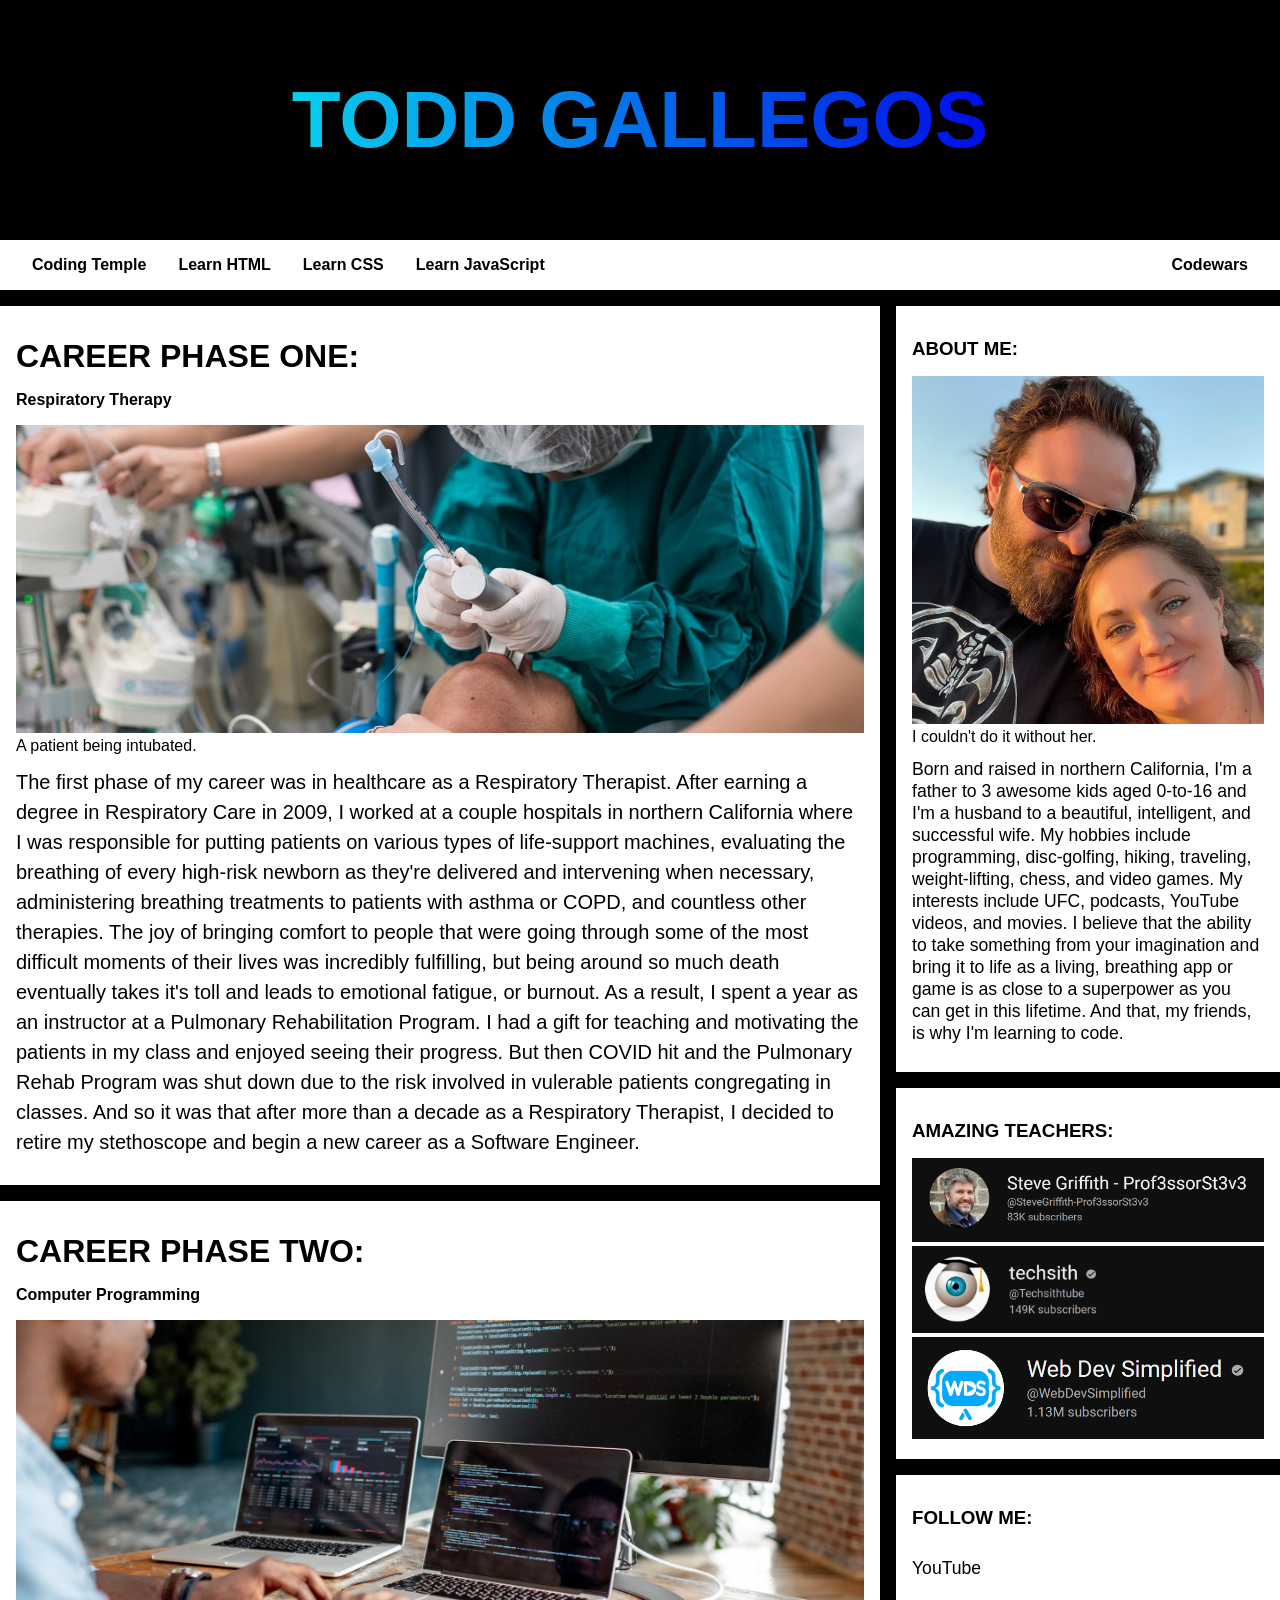
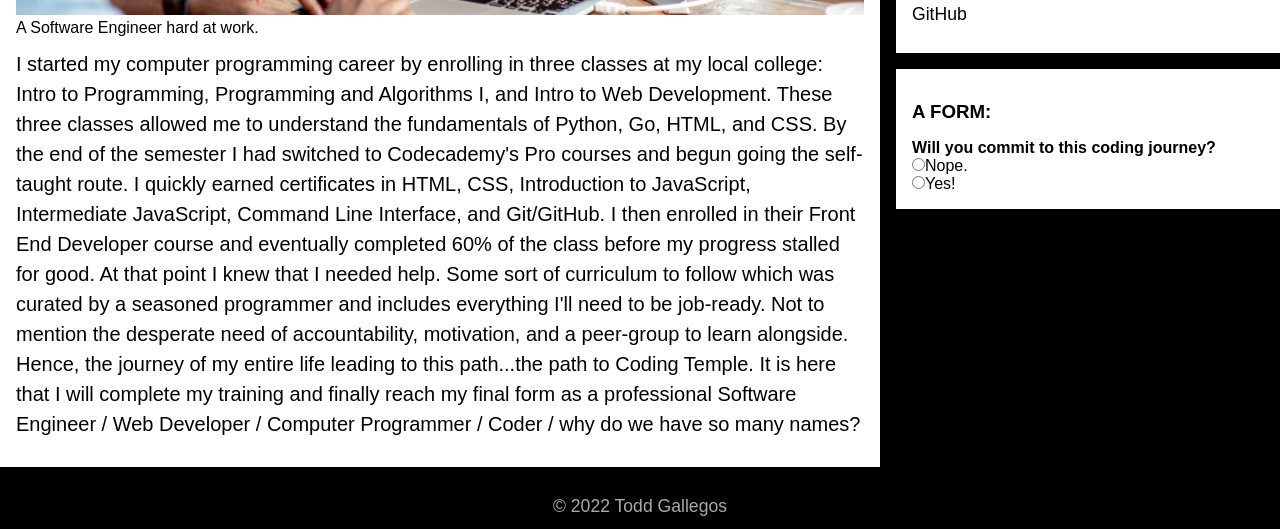
<file: portfolio/index.html>
<!DOCTYPE html>
<html lang="en">
  <head>
    <meta charset="UTF-8" />
    <meta http-equiv="X-UA-Compatible" content="IE=edge" />
    <meta name="viewport" content="width=device-width, initial-scale=1.0" />
    <title>Todd's Portfolio</title>
    <link rel="stylesheet" href="style.css" />
  </head>
  <body>
    <header>
      <div id="hero-div">
        <h1>TODD GALLEGOS</h1>
      </div>
      <nav>
        <ul class="linklist">
          <li>
            <a href="https://www.codingtemple.com" target="_blank"
              >Coding Temple</a
            >
          </li>
          <li>
            <a
              href="https://www.codecademy.com/learn/learn-html"
              target="_blank"
              >Learn HTML</a
            >
          </li>
          <li>
            <a href="https://www.codecademy.com/learn/learn-css" target="_blank"
              >Learn CSS</a
            >
          </li>
          <li>
            <a
              href="https://www.codecademy.com/learn/introduction-to-javascript"
              target="_blank"
              >Learn JavaScript</a
            >
          </li>
        </ul>
        <ul class="linklist">
          <li>
            <a href="https://www.codewars.com" target="_blank">Codewars</a>
          </li>
        </ul>
      </nav>
    </header>
    <main>
      <div id="main-left">
        <article class="articles">
          <h2>CAREER PHASE ONE:</h2>
          <h4>Respiratory Therapy</h4>
          <figure>
            <img
              class="main-pics"
              src="intubation.jpeg"
              alt="A patient being intubated"
            />
            <figcaption>A patient being intubated.</figcaption>
          </figure>
          <p>
            The first phase of my career was in healthcare as a Respiratory
            Therapist. After earning a degree in Respiratory Care in 2009, I
            worked at a couple hospitals in northern California where I was
            responsible for putting patients on various types of life-support
            machines, evaluating the breathing of every high-risk newborn as
            they're delivered and intervening when necessary, administering
            breathing treatments to patients with asthma or COPD, and countless
            other therapies. The joy of bringing comfort to people that were
            going through some of the most difficult moments of their lives was
            incredibly fulfilling, but being around so much death eventually
            takes it's toll and leads to emotional fatigue, or burnout. As a
            result, I spent a year as an instructor at a Pulmonary
            Rehabilitation Program. I had a gift for teaching and motivating the
            patients in my class and enjoyed seeing their progress. But then
            COVID hit and the Pulmonary Rehab Program was shut down due to the
            risk involved in vulerable patients congregating in classes. And so
            it was that after more than a decade as a Respiratory Therapist, I
            decided to retire my stethoscope and begin a new career as a
            Software Engineer.
          </p>
        </article>
        <article class="articles">
          <h2>CAREER PHASE TWO:</h2>
          <h4>Computer Programming</h4>
          <figure>
            <img
              class="main-pics"
              src="programming.jpg"
              alt="Computer screens filled with code."
            />
            <figcaption>A Software Engineer hard at work.</figcaption>
          </figure>
          <p>
            I started my computer programming career by enrolling in three
            classes at my local college: Intro to Programming, Programming and
            Algorithms I, and Intro to Web Development. These three classes
            allowed me to understand the fundamentals of Python, Go, HTML, and
            CSS. By the end of the semester I had switched to Codecademy's Pro
            courses and begun going the self-taught route. I quickly earned
            certificates in HTML, CSS, Introduction to JavaScript, Intermediate
            JavaScript, Command Line Interface, and Git/GitHub. I then enrolled
            in their Front End Developer course and eventually completed 60% of
            the class before my progress stalled for good. At that point I knew
            that I needed help. Some sort of curriculum to follow which was
            curated by a seasoned programmer and includes everything I'll need
            to be job-ready. Not to mention the desperate need of
            accountability, motivation, and a peer-group to learn alongside.
            Hence, the journey of my entire life leading to this path...the path
            to Coding Temple. It is here that I will complete my training and
            finally reach my final form as a professional Software Engineer /
            Web Developer / Computer Programmer / Coder / why do we have so many
            names?
          </p>
        </article>
      </div>
      <div id="main-right">
        <section class="sections">
          <h3>ABOUT ME:</h3>
          <figure>
            <img
              id="profile-pic"
              src="ToddandCrystal.jpg"
              alt="Todd and Crystal"
            />
            <figcaption>I couldn't do it without her.</figcaption>
          </figure>
          <p>
            Born and raised in northern California, I'm a father to 3 awesome
            kids aged 0-to-16 and I'm a husband to a beautiful, intelligent, and
            successful wife. My hobbies include programming, disc-golfing,
            hiking, traveling, weight-lifting, chess, and video games. My
            interests include UFC, podcasts, YouTube videos, and movies. I
            believe that the ability to take something from your imagination and
            bring it to life as a living, breathing app or game is as close to a
            superpower as you can get in this lifetime. And that, my friends, is
            why I'm learning to code.
          </p>
        </section>
        <section class="sections">
          <h3>AMAZING TEACHERS:</h3>
          <ul class="imagelist">
            <li>
              <a
                href="https://www.youtube.com/@SteveGriffith-Prof3ssorSt3v3"
                target="_blank"
                ><img
                  class="tech-images"
                  src="stevegriffith.png"
                  alt="Steve Griffith Logo"
              /></a>
            </li>
            <li>
              <a href="https://www.youtube.com/@Techsithtube" target="_blank"
                ><img
                  class="tech-images"
                  src="techsith.png"
                  alt="TechSith Logo"
              /></a>
            </li>
            <li>
              <a
                href="https://www.youtube.com/c/WebDevSimplified"
                target="_blank"
                ><img
                  class="tech-images"
                  src="webdevsimplified.png"
                  alt="Web Dev Simplified Logo"
              /></a>
            </li>
          </ul>
        </section>
        <section class="sections">
          <h3>FOLLOW ME:</h3>
          <p>
            <a href="https://www.youtube.com/@RT_Solo" target="_blank"
              >YouTube</a
            >
          </p>
          <p>
            <a href="https://github.com/ToddGallegos" target="_blank">GitHub</a>
          </p>
        </section>
        <section class="sections">
          <h3>A FORM:</h3>
          <form>
            <label id="form-label"
              >Will you commit to this coding journey?</label
            ><br />
            <input
              type="radio"
              id="negative"
              value="negative"
              name="user-response"
            /><label for="negative">Nope.</label><br />
            <input
              type="radio"
              id="positive"
              value="positive"
              name="user-response"
            /><label for="positive">Yes!</label>
          </form>
        </section>
      </div>
    </main>
    <footer>
      <p>&copy; 2022 Todd Gallegos</p>
    </footer>
    <script src="script.js"></script>
  </body>
</html>
</file>
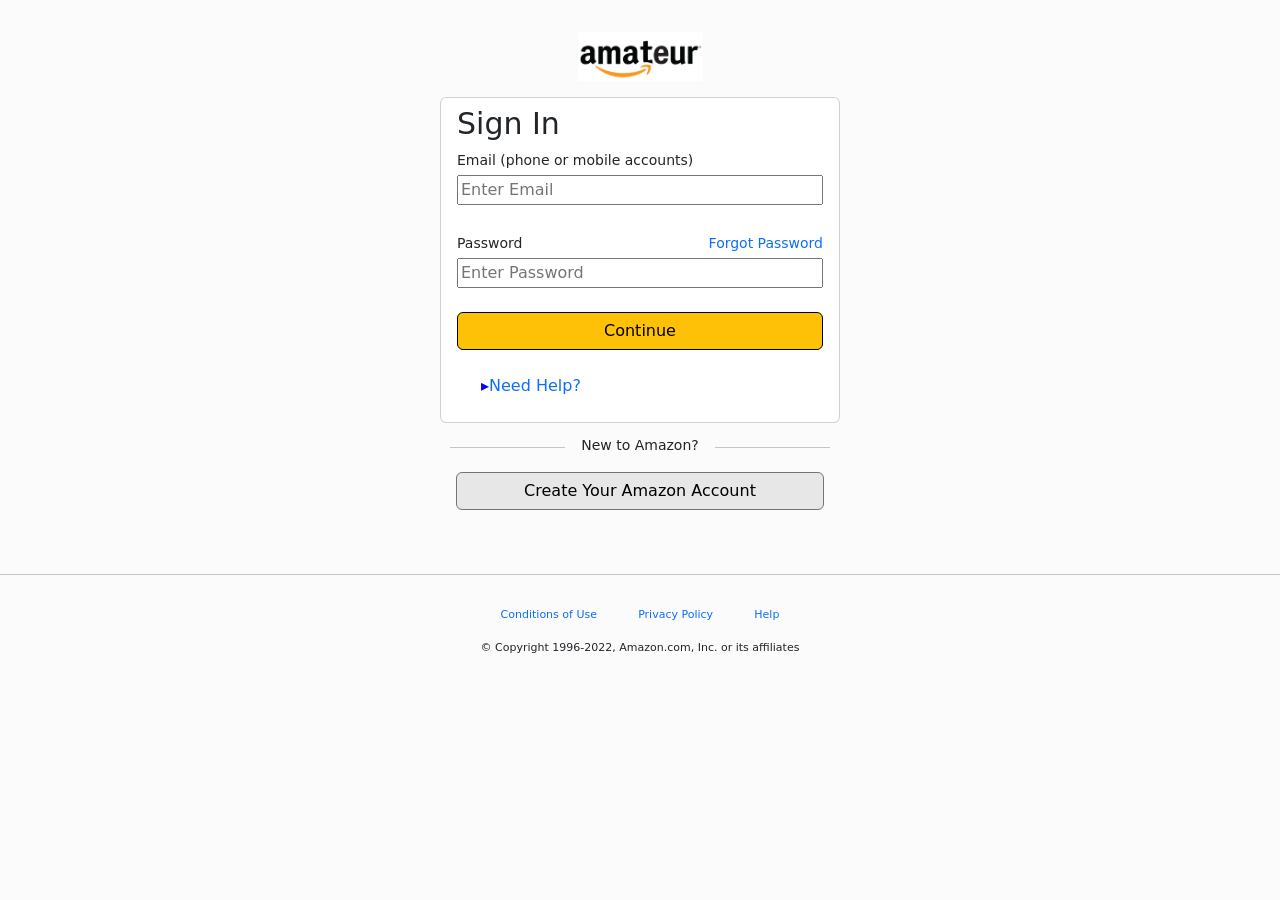
<file: week1day3/index.html>
<!DOCTYPE html>
<html lang="en">
  <head>
    <meta charset="UTF-8" />
    <meta name="viewport" content="width=device-width, initial-scale=1.0" />
    <title>Amateur Login</title>
    <link
      rel="stylesheet"
      href="https://stackpath.bootstrapcdn.com/bootstrap/5.0.0-alpha1/css/bootstrap.min.css"
      integrity="sha384-r4NyP46KrjDleawBgD5tp8Y7UzmLA05oM1iAEQ17CSuDqnUK2+k9luXQOfXJCJ4I"
      crossorigin="anonymous"
    />

    <script
      src="https://cdn.jsdelivr.net/npm/popper.js@1.16.0/dist/umd/popper.min.js"
      integrity="sha384-Q6E9RHvbIyZFJoft+2mJbHaEWldlvI9IOYy5n3zV9zzTtmI3UksdQRVvoxMfooAo"
      crossorigin="anonymous"
    ></script>
    <script
      src="https://stackpath.bootstrapcdn.com/bootstrap/5.0.0-alpha1/js/bootstrap.min.js"
      integrity="sha384-oesi62hOLfzrys4LxRF63OJCXdXDipiYWBnvTl9Y9/TRlw5xlKIEHpNyvvDShgf/"
      crossorigin="anonymous"
    ></script>
    <link rel="stylesheet" href="style.css" />
  </head>
  <body>
    <div id="logodiv">
      <img id="logo" src="ama_logo.png" alt="satirical amazon logo" />
    </div>
    <div id="cardcontainer">
      <div class="card" style="width: 25rem">
        <div class="card-body">
          <h5 class="card-title">Sign In</h5>
          <p class="card-text">Email (phone or mobile accounts)</p>
          <input
            type="text"
            name="username"
            id="username"
            placeholder="Enter Email"
          />
          <div id="middletext">
            <p>Password</p>
            <a
              href="https://www.amazon.com/gp/help/customer/display.html?nodeId=GH3NM2YWEFEL2CQ4"
              target="_blank"
              ><p>Forgot Password</p></a
            >
          </div>
          <input
            type="password"
            name="password"
            id="password"
            placeholder="Enter Password"
          />
          <a href="https://hackertyper.net/" class="btn btn-warning" id="btnid"
            >Continue</a
          >
          <ul>
            <li>
              <a
                href="https://www.amazon.com/gp/help/customer/display.html?nodeId=508510"
                target="_blank"
                >Need Help?</a
              >
            </li>
          </ul>
        </div>
      </div>
    </div>
    <div id="brokenrulecontainer">
      <div id="brokenrule">
        <hr />
        <p>New to Amazon?</p>
        <hr />
      </div>
    </div>
    <div id="loginbtncontainer">
      <a
        href="https://www.amazon.com/ap/register?openid.pape.max_auth_age=0&openid.return_to=https%3A%2F%2Fwww.amazon.com%2Famazonprime%2F%3F_encoding%3DUTF8%26hvadid%3D624381226764%26hvdev%3Dc%26hvexid%3D%26hvnetw%3Dg%26hvpone%3D%26hvpos%3D%26hvptwo%3D%26hvqmt%3Db%26hvrand%3D15596648980179465225%26ref%3Dpd_sl_5bvjl7yi1_e%26tag%3Dgooghydr-20%26ref_%3Dnav_custrec_newcust&openid.identity=http%3A%2F%2Fspecs.openid.net%2Fauth%2F2.0%2Fidentifier_select&openid.assoc_handle=usflex&openid.mode=checkid_setup&openid.claimed_id=http%3A%2F%2Fspecs.openid.net%2Fauth%2F2.0%2Fidentifier_select&openid.ns=http%3A%2F%2Fspecs.openid.net%2Fauth%2F2.0&"
        class="btn btn-secondary"
        id="creatacct"
        target="_blank"
        >Create Your Amazon Account</a
      >
    </div>
    <hr />
    <div id="outercontainer">
      <div id="bottomcontainer">
        <a
          href="https://www.amazon.com/gp/help/customer/display.html?nodeId=GLSBYFE9MGKKQXXM"
          target="_blank"
          ><p>Conditions of Use</p></a
        >
        <a
          href="https://www.amazon.com/gp/help/customer/display.html?nodeId=GX7NJQ4ZB8MHFRNJ"
          target="_blank"
          ><p>Privacy Policy</p></a
        >
        <a
          href="https://www.amazon.com/gp/help/customer/display.html?nodeId=508510"
          target="_blank"
          ><p>Help</p></a
        >
      </div>
    </div>
    <div id="lastdiv">
      <p>&copy Copyright 1996-2022, Amazon.com, Inc. or its affiliates</p>
    </div>
  </body>
</html>
</file>
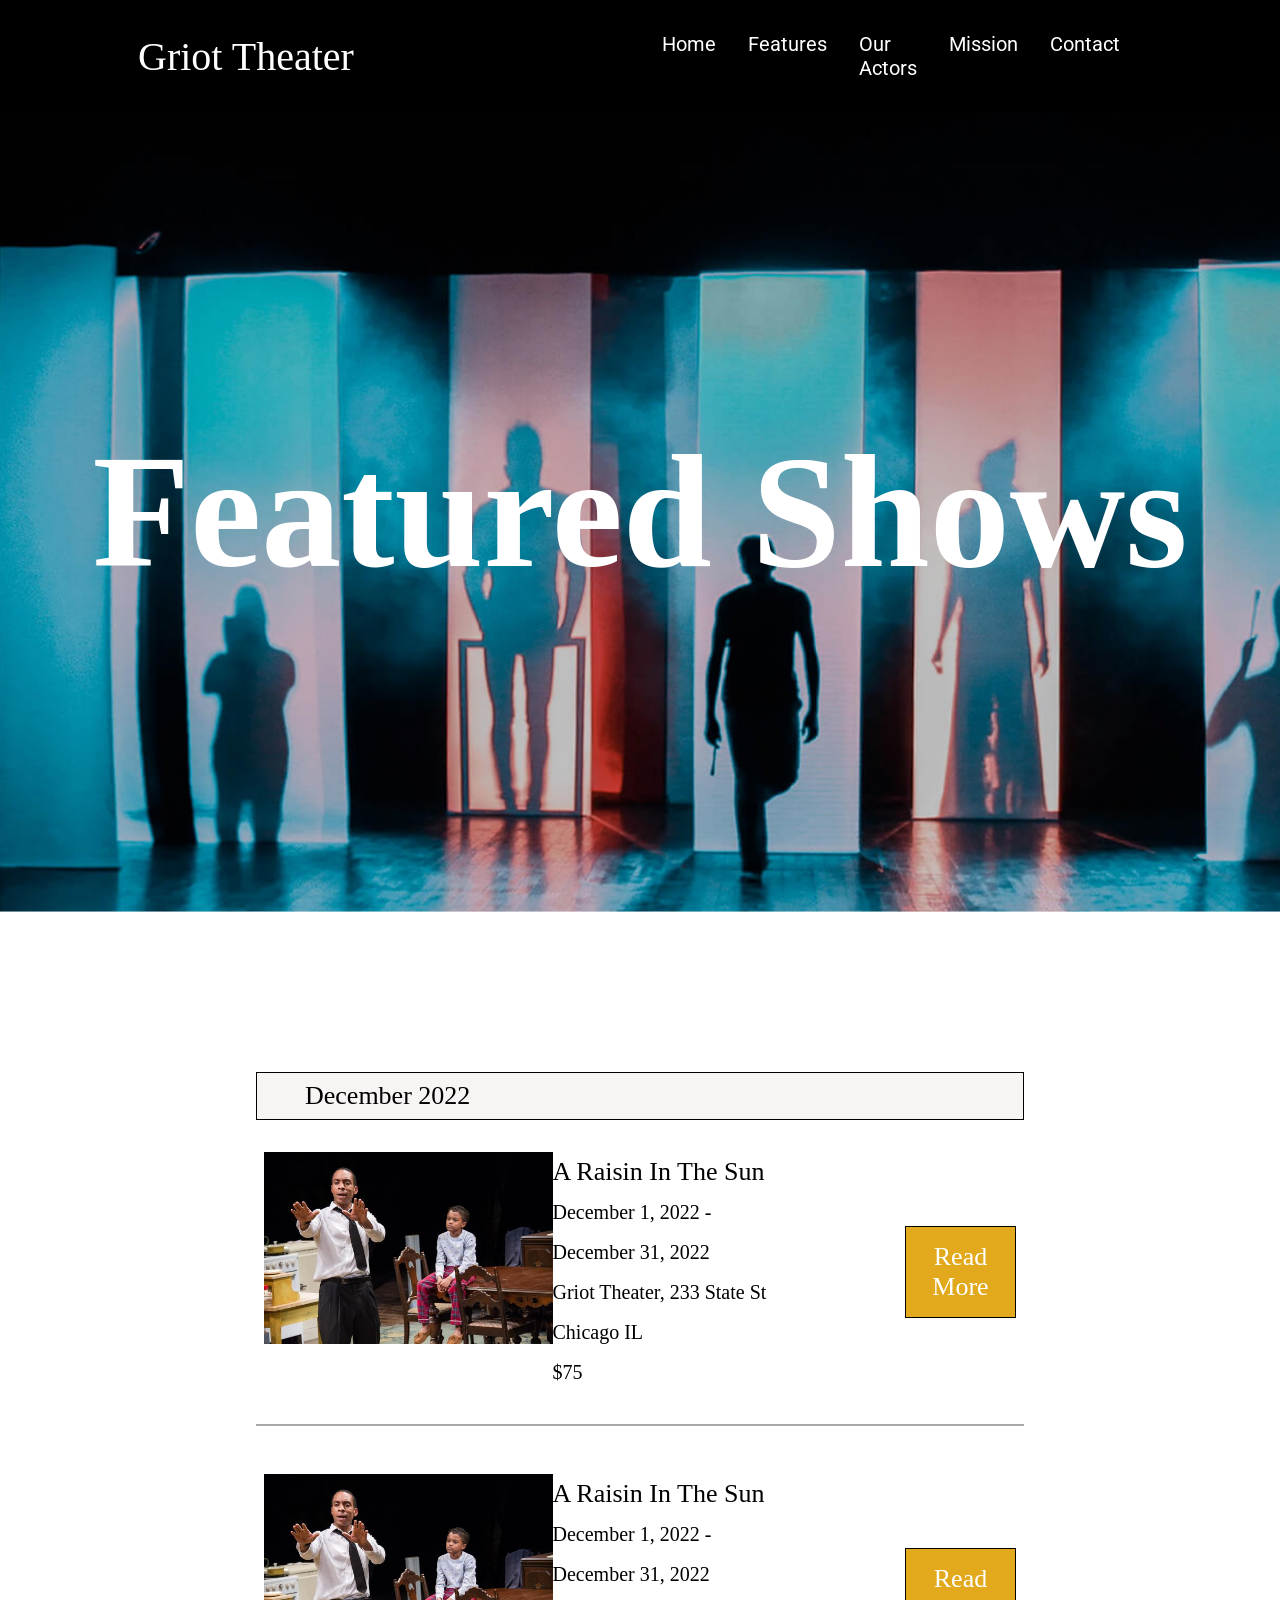
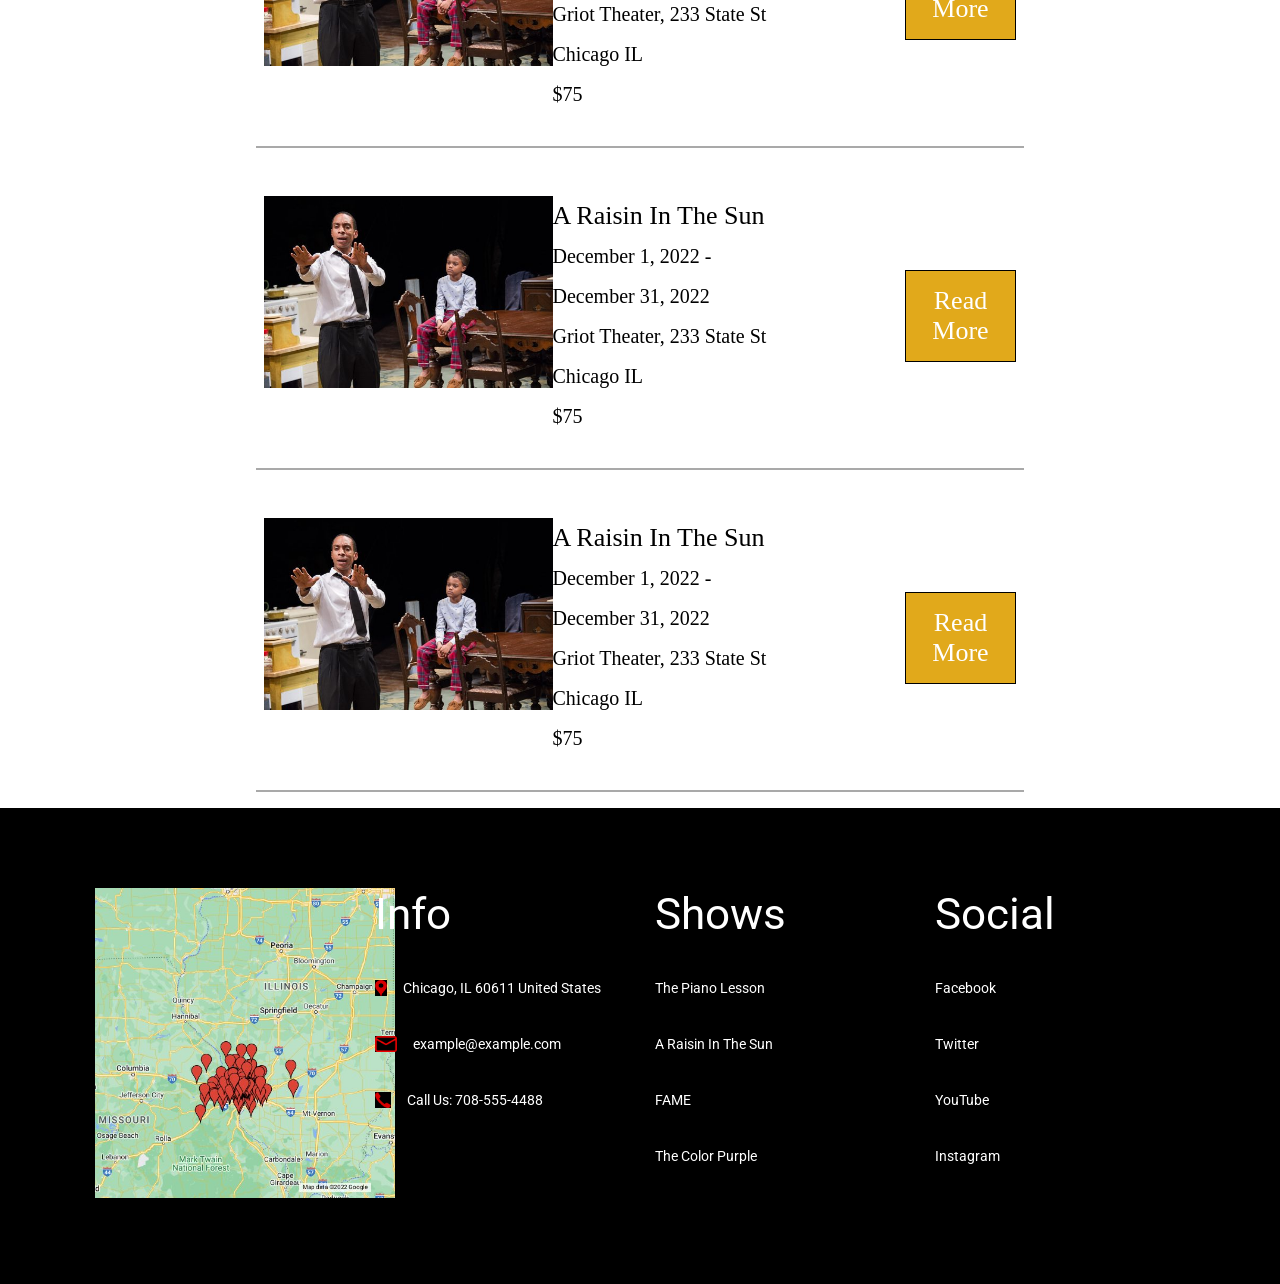
<file: week_1_day_2/index.html>
<!DOCTYPE html>
<html lang="en">
  <head>
    <meta charset="UTF-8" />
    <meta http-equiv="X-UA-Compatible" content="IE=edge" />
    <meta name="viewport" content="width=device-width, initial-scale=1.0" />
    <title>Griot Theater</title>
    <link rel="preconnect" href="https://fonts.googleapis.com" />
    <link rel="preconnect" href="https://fonts.gstatic.com" crossorigin />
    <link
      href="https://fonts.googleapis.com/css2?family=Roboto&display=swap"
      rel="stylesheet"
    />
    <link rel="stylesheet" href="style.css" />
  </head>
  <body>
    <header>
      <div>
        <a href="#"><p id="name">Griot Theater</p></a>
      </div>
      <div id="nav">
        <ul>
          <li><a href="#">Home</a></li>
          <li><a href="#">Features</a></li>
          <li><a href="#">Our Actors</a></li>
          <li><a href="#">Mission</a></li>
          <li><a href="#">Contact</a></li>
        </ul>
      </div>
    </header>
    <div id="hero">
      <h1>Featured Shows</h1>
    </div>
    <main>
      <div>
        <h3 id="date">December 2022</h3>
      </div>
      <div class="performances">
        <img src="performance.jpg" alt="Actors on stage" />
        <div class="pushleft">
          <h3>A Raisin In The Sun</h3>
          <p>December 1, 2022 - December 31, 2022</p>
          <p>Griot Theater, 233 State St Chicago IL</p>
          <p>$75</p>
        </div>
        <form>
          <button>Read More</button>
        </form>
      </div>
      <div class="performances">
        <img src="performance.jpg" alt="Actors on stage" />
        <div class="pushleft">
          <h3>A Raisin In The Sun</h3>
          <p>December 1, 2022 - December 31, 2022</p>
          <p>Griot Theater, 233 State St Chicago IL</p>
          <p>$75</p>
        </div>
        <form>
          <button>Read More</button>
        </form>
      </div>
      <div class="performances">
        <img src="performance.jpg" alt="Actors on stage" />
        <div class="pushleft">
          <h3>A Raisin In The Sun</h3>
          <p>December 1, 2022 - December 31, 2022</p>
          <p>Griot Theater, 233 State St Chicago IL</p>
          <p>$75</p>
        </div>
        <form>
          <button>Read More</button>
        </form>
      </div>
      <div class="performances">
        <img src="performance.jpg" alt="Actors on stage" />
        <div class="pushleft">
          <h3>A Raisin In The Sun</h3>
          <p>December 1, 2022 - December 31, 2022</p>
          <p>Griot Theater, 233 State St Chicago IL</p>
          <p>$75</p>
        </div>
        <form>
          <button>Read More</button>
        </form>
      </div>
    </main>
    <footer>
      <div><img id="map" src="map.jpg" /></div>
      <div>
        <h2>Info</h2>
        <img class="tiny" src="pin.png" alt="map pin"><p>Chicago, IL 60611 United States</p>
        <img class="tiny" src="mail.png" alt="envelope"><a href="mailto:example@example.com"><p>example@example.com</p></a>
        <img class="tiny" src="phone.png" alt="telephone"><p>Call Us: 708-555-4488</p>
      </div>
      <div>
        <h2>Shows</h2>
        <a href="#"><p>The Piano Lesson</p></a>
        <a href="#"><p>A Raisin In The Sun</p></a>
        <a href="#"><p>FAME</p></a>
        <a href="#"><p>The Color Purple</p></a>
      </div>
      <div>
        <h2>Social</h2>
        <a href="https://www.facebook.com"><p>Facebook</p></a>
        <a href="https://www.twitter.com"><p>Twitter</p></a>
        <a href="https://www.youtube.com"><p>YouTube</p></a>
        <a href="https://www.instagram.com"><p>Instagram</p></a>
      </div>
    </footer>
  </body>
</html>
</file>
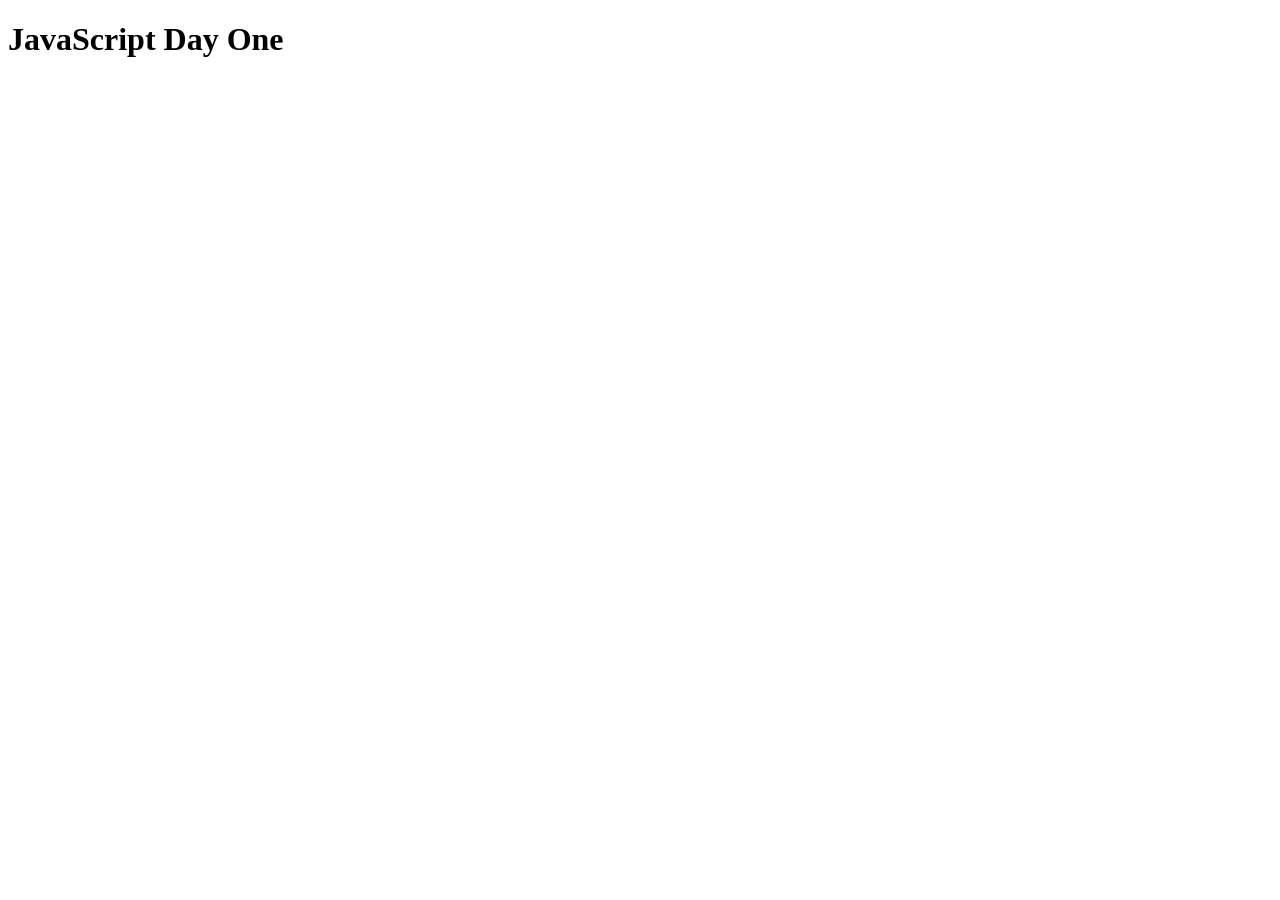
<file: week_7_day_1/index.html>
<!DOCTYPE html>
<html lang="en">
<head>
    <meta charset="UTF-8">
    <meta http-equiv="X-UA-Compatible" content="IE=edge">
    <meta name="viewport" content="width=device-width, initial-scale=1.0">
    <title>Document</title>
</head>
<body>
    <h1>JavaScript Day One</h1>
    <script src="arrayFunctionHW.js"></script>
</body>
</html>
</file>
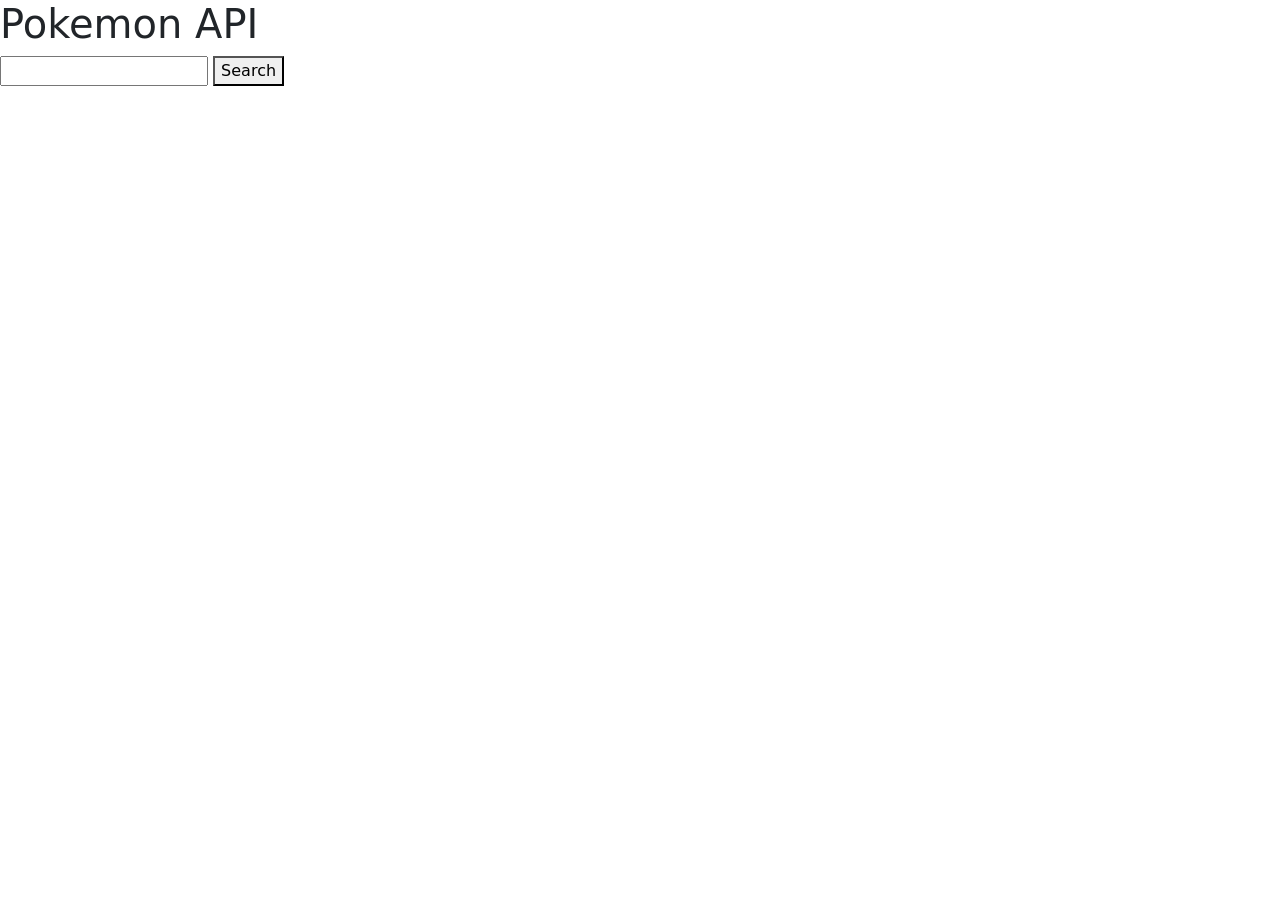
<file: week_7_day_3/pokeapi/index.html>
<!DOCTYPE html>
<html lang="en">
    <head>
        <meta charset="UTF-8" />
        <meta name="viewport" content="width=device-width, initial-scale=1.0" />
        <title>Pokemon API</title>
        <link
            rel="stylesheet"
            href="https://stackpath.bootstrapcdn.com/bootstrap/5.0.0-alpha1/css/bootstrap.min.css"
            integrity="sha384-r4NyP46KrjDleawBgD5tp8Y7UzmLA05oM1iAEQ17CSuDqnUK2+k9luXQOfXJCJ4I"
            crossorigin="anonymous"
        />
    </head>



    <body>
        <h1>Pokemon API</h1>

        <form id="myForm">
            <input type="text" name="pokemon">
            <button type="submit">Search</button>
        </form>

        <div class="container"></div>





        <script src="main.js"></script>
        <script
            src="https://cdn.jsdelivr.net/npm/popper.js@1.16.0/dist/umd/popper.min.js"
            integrity="sha384-Q6E9RHvbIyZFJoft+2mJbHaEWldlvI9IOYy5n3zV9zzTtmI3UksdQRVvoxMfooAo"
            crossorigin="anonymous"
        ></script>
        <script
            src="https://stackpath.bootstrapcdn.com/bootstrap/5.0.0-alpha1/js/bootstrap.min.js"
            integrity="sha384-oesi62hOLfzrys4LxRF63OJCXdXDipiYWBnvTl9Y9/TRlw5xlKIEHpNyvvDShgf/"
            crossorigin="anonymous"
        ></script>
    </body>
</html>
</file>
<file: portfolio/style.css>
* {
  box-sizing: border-box;
  margin: 0;
  padding: 0;
}

body {
  width: 100%;
  background-color: black;
  font-family: Arial, sans-serif;
}

header {
  width: 100%;
}

#hero-div {
  background-color: black;
  display: flex;
  align-items: center;
  height: 15rem;
  justify-content: center;
}

h1 {
  padding: 1rem;
  font-size: 5rem;
  background: linear-gradient(to right, rgb(8, 213, 236), rgb(0, 8, 232));
  -webkit-background-clip: text;
  -webkit-text-fill-color: transparent;
}

nav {
  display: flex;
  background-color: white;
  justify-content: space-between;
  color: black;
  padding: 0 1rem;
  width: 100%;
}

.linklist {
  display: flex;
  list-style-type: none;
}

.linklist li {
  padding: 1rem;
  font-weight: bold;
}

main {
  display: flex;
  width: 100%;
  background-color: black;
}

.imagelist {
  list-style-type: none;
}

#main-left {
  background-color: black;
  flex: 0 0 70%;
}

#main-right {
  background-color: black;
  flex: 0 1 auto;
}

.articles {
  margin: 1rem 1rem 1rem 0;
  padding: 1rem;
  background-color: white;
}

.sections {
  margin: 1rem 0;
  padding: 1rem;
  background-color: white;
}

h2 {
  margin: 1rem 0;
  font-size: 2em;
}

h3 {
  padding: 1rem 0;
}

p {
  padding: 0.75rem 0;
  font-size: 1.1em;
  line-height: 1.25em;
}

#main-left p {
  line-height: 1.5em;
  font-size: 1.25em;
}

footer {
  color: darkgray;
  text-align: center;
  background-color: black;
}

a {
  text-decoration: none;
  color: inherit;
}

h4 {
  margin: 1rem 0;
}

.main-pics {
  width: 100%;
  height: auto;
}

#profile-pic {
  width: 100%;
  height: auto;
}

.tech-images {
  width: 100%;
  height: auto;
}

#form-label {
  font-weight: bold;
}

@media (max-width: 530px) {
  h1 {
    font-size: 3rem;
  }

  nav {
    display: none;
  }

  main {
    display: block;
  }

  .sections, .articles {
    margin: 1rem 0;
  }


}
</file>
<file: week1day3/style.css>
#btnid {
  width: 100%;
  border: 1px solid black;
  margin-bottom: 1.5rem;
}

input {
  width: 100%;
  margin-bottom: 1.5rem;
}

#middletext {
  display: flex;
  justify-content: space-between;
  font-size: 14px;
}

#middletext p {
  margin: 4px 0px 4px;
  align-self: center;
}

body {
  background-color: rgb(251, 251, 251);
}

#logodiv {
  display: flex;
  justify-content: center;
}

#cardcontainer {
  display: flex;
  justify-content: center;
}

#brokenrulecontainer {
  display: flex;
  justify-content: center;
}

#brokenrule {
  display: flex;
  flex-basis: 24rem;
  justify-content: center;
  align-items: center;
}

img {
  width: 125px;
  height: auto;
  margin-bottom: 1rem;
  margin-top: 2rem;
}

#brokenrule hr {
  width: 30%;
}

#brokenrule p {
  margin-left: 1rem;
  margin-right: 1rem;
  padding-top: 0.75rem;
  font-size: 14px;
}

#loginbtncontainer {
  display: flex;
  justify-content: center;
}

#loginbtncontainer a {
  background-color: rgb(231, 231, 231);
  color: black;
  width: 23rem;
  margin-bottom: 3rem;
}

#bottomcontainer {
  display: flex;
  flex-basis: 20rem;
  justify-content: space-around;
  font-size: 11px;
}

#outercontainer {
  display: flex;
  justify-content: center;
  margin-top: 2rem;
}

#lastdiv {
  display: flex;
  justify-content: center;
  font-size: 11px;
}

.card-title {
  font-size: 30px;
  margin-top: 0;
}

.card-text {
  font-size: 14px;
  margin-bottom: 0.25rem;
}

#createacct {
  margin-bottom: 1.5rem;
  font-size: 14px;
}

ul li::marker {
  content: "▸";
  color: blue;
}

a {
  text-decoration: none;
}

.card-body {
  padding: 0.5rem 1rem;
}
</file>
<file: week_1_day_2/style.css>
* {
    box-sizing: border-box;
    margin:0;
    padding:0;
}

header {
    display:flex;
    background-color: black;
    color: white;
    justify-content: space-around;
    align-items: center;
    height: 7em;
}

#name {
    font-size: 2.5em;
}

#nav {
    width: 40%;
}

ul {
    display:flex;
    margin: 1rem;
    list-style: none;
    justify-content: space-around;
    font-family: 'Roboto', sans-serif;
    font-size: 1.25rem;
}

li {
    margin: 1rem;
}

#hero {
    width: 100%;
    display:flex;
    background-image: url(theater.png);
    background-position:center;
    background-repeat: no-repeat;
    background-size: cover;
    height: 50em;
    align-items: center;
    justify-content: center;
    color:white;
    margin-bottom: 10rem;
}



.performances {
    display:flex;
    justify-content:space-between;
    align-content: center;
    margin: auto;
    padding: 2rem .5rem;
    border-bottom: 2px solid darkgray;
    width: 60%;
    margin-bottom: 1rem;
    text-align:left;
    line-height: 2.5rem;
    height: auto;
}

main p {
    font-size: 20px;
}

main img {
    width: auto;
    height: 12rem;
}

button {
    background-color: rgb(225, 169, 27);
    color: white;
    height:fit-content;
    width: auto;
    border: .5px solid black;
    padding: 15px;
    font-size: 26px;
    font-family: 'Times New Roman', Times, serif;
    align-self: center;
}

#date {
    background-color:rgb(248, 244, 244);
    border: 1px solid black;
    width: 60%;
    margin:auto;
    padding: .5rem 0 .5rem 3rem;
}

footer {
    display:flex;
    background-color: black;
    color: white;
    justify-content: space-around;
    font-family: 'Roboto', sans-serif;
    padding: 5rem;
}

footer p {
    margin-bottom: 2.5rem;
    font-size: 14px;
    margin-top:2rem;
}

#map {
    width: 300px;
    height: auto;
}

h1 {
    font-size: 10rem;
}

h2 {
    font-size: 2.75rem;
    font-weight: 400;
    margin-bottom: 2.5rem;
}

h3 {
    font-size: 26px;
    font-weight: 400;
}

a {
    text-decoration: none;
    color:white;
}

form {
    align-self:center;
}

button:hover {
    cursor:pointer
}

.pushleft {
    padding-right: 7rem;
}

.tiny {
    height: 2rem;
    float:left;
    padding-right: 1rem;
    padding-bottom: 1rem;
}

footer div {
    width: 15.6rem;
}
</file>
